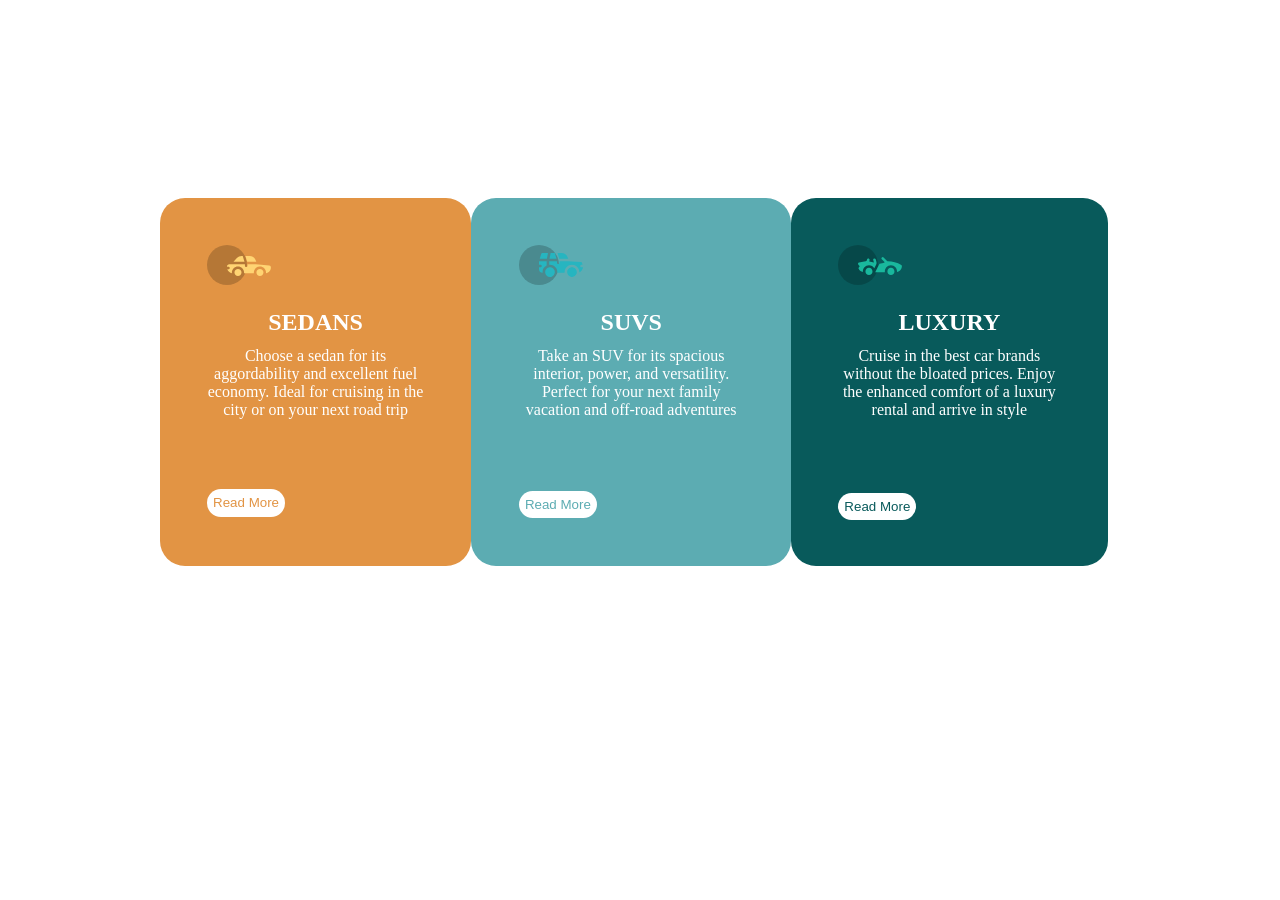
<file: front-end-mentor with FLEX/index.html>
<!DOCTYPE html>
<html lang="en">
  <head>
    <meta charset="UTF-8" />
    <meta http-equiv="X-UA-Compatible" content="IE=edge" />
    <meta name="viewport" content="width=device-width, initial-scale=1.0" />
    <link rel="stylesheet" href="./style/style.css">
    <title>3-colums</title>
  </head>
  <body>
    <div class="cards">
      <div class="sedans">
          <div class="imgh1">
          <img src="./icon-sedans.svg" alt="sedan">
          <h2>SEDANS</h2>
        </div>
        <p>
          Choose a sedan for its aggordability and excellent fuel economy. Ideal
          for cruising in the city or on your next road trip
        </p>
        <button class="bt1">Read More</button>
      </div>
      <div class="suvs">
        <div class="imgh2">
          <img src="./icon-suvs.svg" alt="suv">
          <h2>SUVS</h2>
        </div>
        <p>
          Take an SUV for its spacious interior, power, and versatility. Perfect
          for your next family vacation and off-road adventures
        </p>
        <button class="bt2">Read More</button>
      </div>
      <div class="luxury">
        <div class="imgh3">
          <img src="./icon-luxury.svg" alt="luxury">
          <h2>LUXURY</h2>
        </div>
        <p>
          Cruise in the best car brands without the bloated prices. Enjoy the
          enhanced comfort of a luxury rental and arrive in style
        </p>
        <button class="bt3">Read More</button>
      </div>
    </div>
  </body>
</html>
</file>
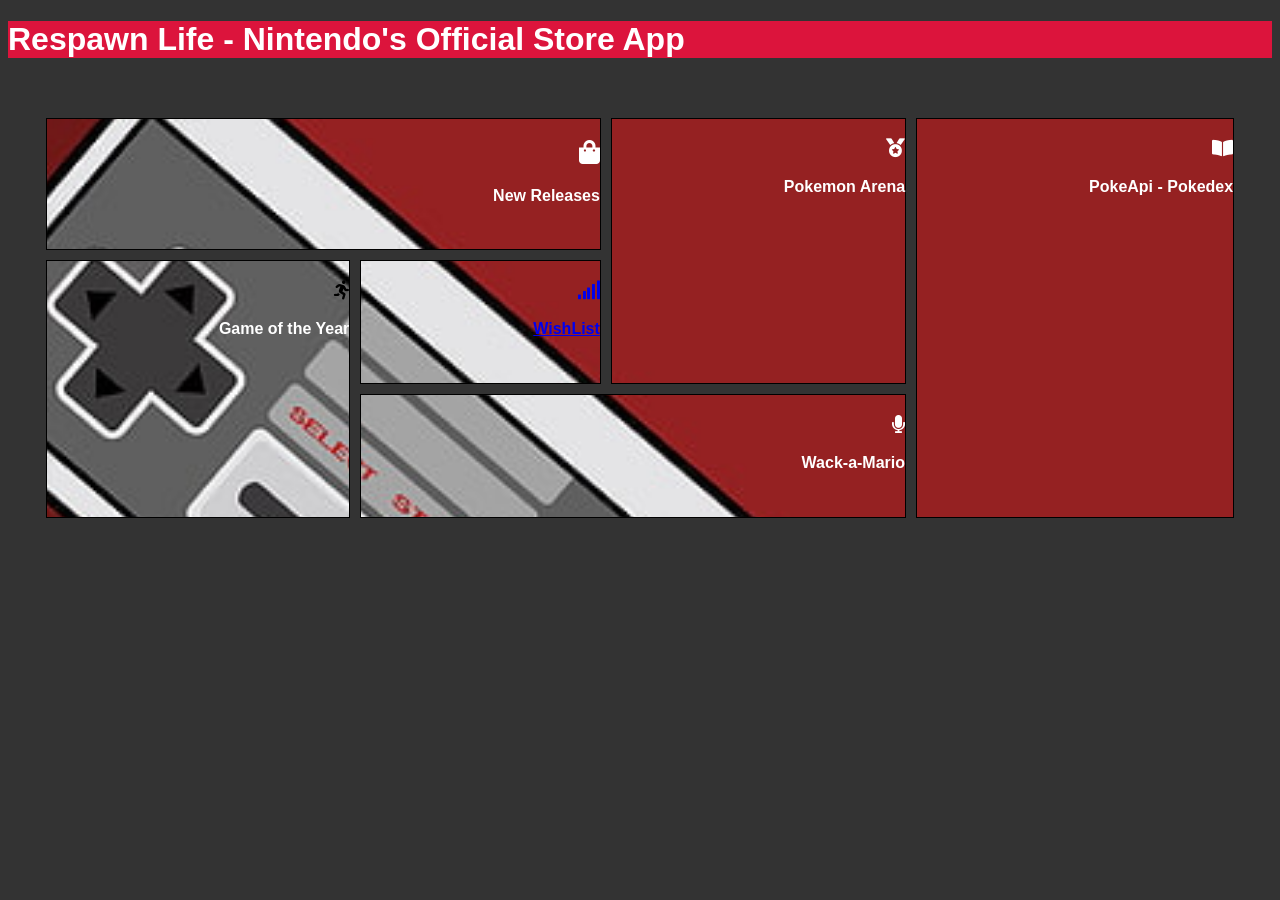
<file: PROYECTO V - NINTENDO WITH GRID/index.html>
<!DOCTYPE html>
<html lang="en">
  <head>
    <meta charset="UTF-8" />
    <meta http-equiv="X-UA-Compatible" content="IE=edge" />
    <meta name="viewport" content="width=device-width, initial-scale=1.0" />
    <link rel="stylesheet" href="./styles/style.css" />
    <link
      rel="stylesheet"
      href="https://cdnjs.cloudflare.com/ajax/libs/font-awesome/5.13.0/css/all.min.css"
    />
    <title>Videogames</title>
  </head>
  <body>
    <div class="respawn">
      <header>
        <h1>Respawn Life - Nintendo's Official Store App</h1>
      </header>
    </div>

    <div class="grid-container">
      <div class="bloq1">
        <a id="link" href="./releases.html">
          <h2><i class="fas fa-shopping-bag"></i></h2>
          <p><b>New Releases</b></p>
        </a>
      </div>

      <div role="navigation" class="bloq2">
        <a id="link" href="./POKEAPI/index.html">
        <h3><i class="fas fa-book-open"></i></h3>
        <p>
          <b>PokeApi - Pokedex</b>
        </p>
      </a>
      </div>

      <div class="bloq3">
        <a id="link" href="./COMPRA VIDEOJUEGO/purchase.html">
          <h3><i class="fas fa-running"></i></h3>
          <p><b>Game of the Year</b></p>
        </a>
      </div>
      <div class="bloq4">
        <a id="linkWish" href="./WISHLIST/wishlist.html">
        <h3><i class="fas fa-signal"></i></h3>
        <p><b>WishList</b></p>
        </a>
      </div>
      <div class="bloq5">
        <a id="linkPoke" href="./PROYECTO POKEMON/pokeapi.html">
        <h3><i class="fas fa-medal"></i></h3>
        <p><b>Pokemon Arena</b></p>
      </a>
      </div>
      <div class="bloq6">
        <h3><i class="fas fa-microphone"></i></h3>
        <p><b>Wack-a-Mario</b></p>
      </div>
    </div>
  </body>
</html>
</file>
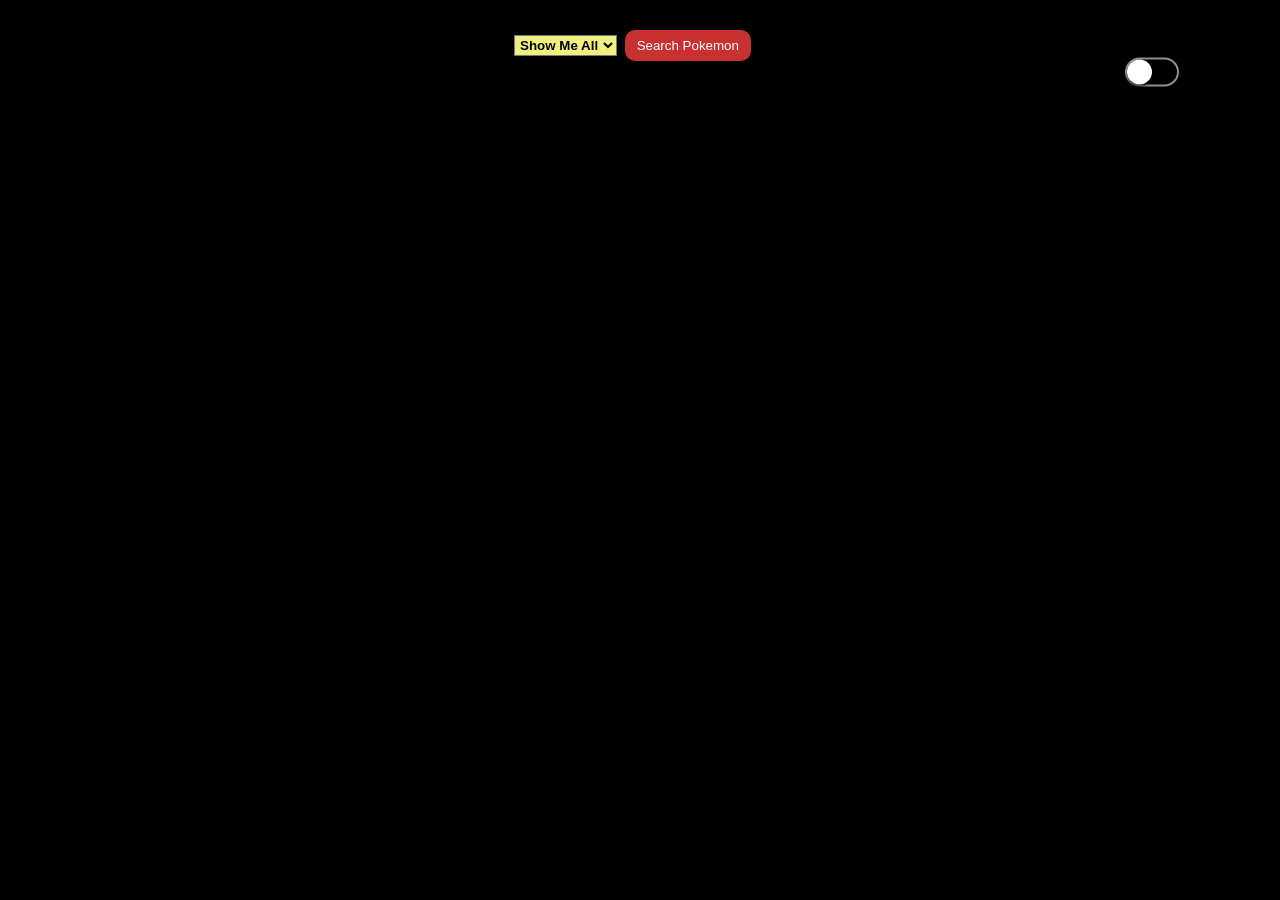
<file: PROYECTO V - NINTENDO WITH GRID/POKEAPI/index.html>
<!DOCTYPE html>
<html lang="en">
<head>
    <meta charset="UTF-8">
    <meta http-equiv="X-UA-Compatible" content="IE=edge">
    <meta name="viewport" content="width=device-width, initial-scale=1.0">
    <link rel="stylesheet" href="./styles/styles.css">
    <script type="text/javascript" src="./script.js"></script>
    <title>Pokedex</title>
</head>
<body>
    <h1>
    <select label='search by Type' name="tipos" id="tiposPokemon" class="selector">
        <option value="showMeAll">Show Me All</option>
        <option value="grass">Grass</option>
        <option value="fire" data-imgesrc="./fire.png">Fire</option>
        <option value="water">Water</option>
        <option value="bug">Bug</option>
        <option value="normal">Normal</option>
        <option value="poison">Poison</option>
        <option value="electric">Electric</option>
        <option value="ground">Ground</option>
        <option value="fairy">Fairy</option>
        <option value="fighting">Fighting</option>
        <option value="psychic">Psychic</option>
        <option value="rock">Rock</option>
        <option value="ghost">Ghost</option>
        <option value="dragon">Dragon</option>
        <option value="ice">Ice</option>
    </select>
    <button id='filtro' class="btonBuscar">Search Pokemon</button>
    <div class="display">
    <label class="label toggle">
      <input id="switch" type="checkbox" class="toggle_input" />
      <div class="toggle-control"></div>
    </label>
  </div>
      
</h1>
</body>
</html>
</file>
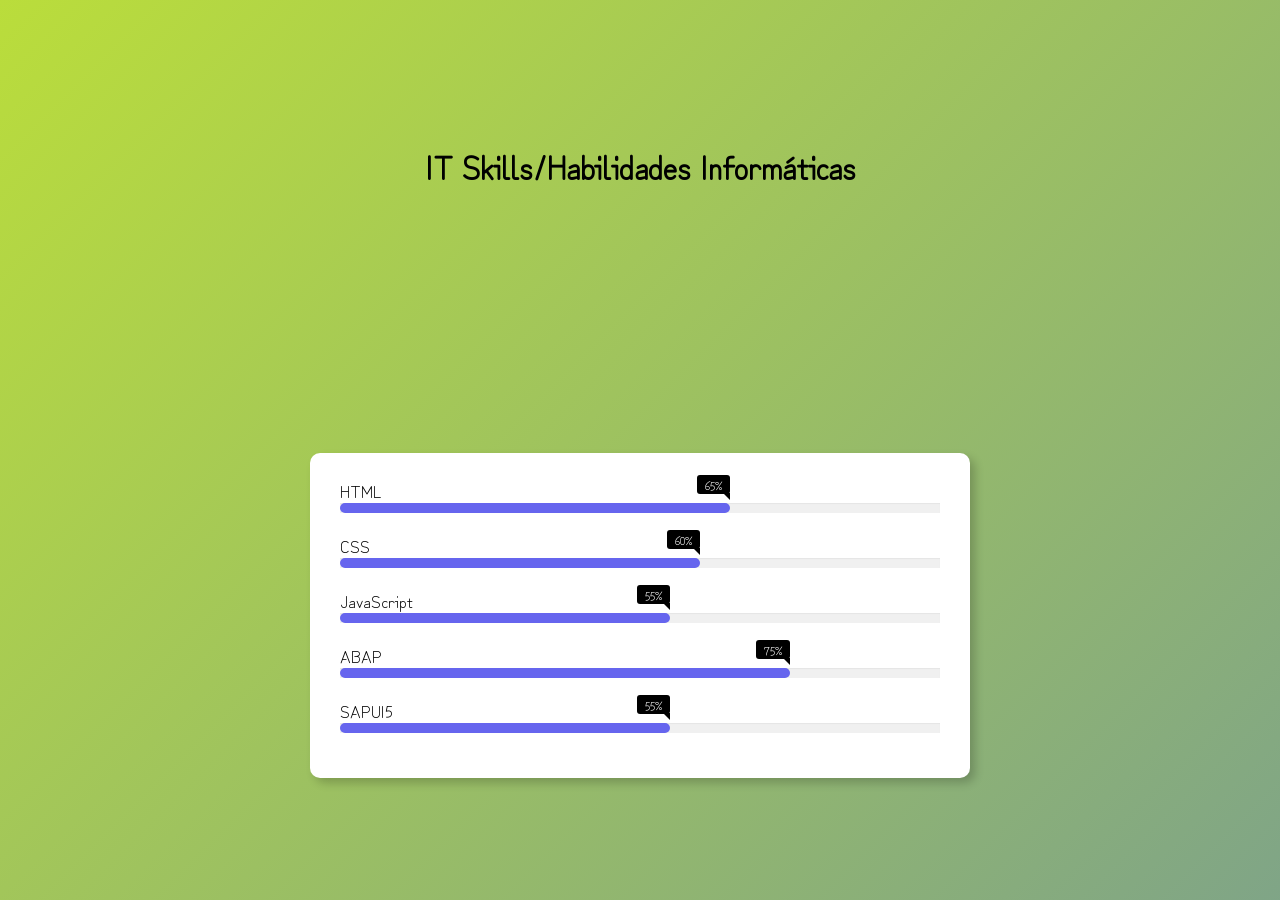
<file: PROYECTO I II y III (PORTFOLIO + LOGIN + SUBSCRIBE)/aboutme.html>
<!DOCTYPE html>
<html lang="en">
  <head>
    <meta charset="UTF-8" />
    <meta http-equiv="X-UA-Compatible" content="IE=edge" />
    <meta name="viewport" content="width=device-width, initial-scale=1.0" />
    <link rel="stylesheet" type="text/css" href="aboutme.css" />
    <link
      href="https://fonts.googleapis.com/css2?family=Fruktur&family=Zen+Kurenaido&display=swap"
      rel="stylesheet"
    />
    <title>About Me!</title>
  </head>
  <body>
    <h1>IT Skills/Habilidades Informáticas</h1>
    <div class="skills-bar">
      <div class="bar">
        <div class="info">
          <span>HTML</span>
          <div class="progress-line html"><span></span></div>
        </div>
      </div>

      <div class="bar">
        <div class="info">
          <span>CSS</span>
          <div class="progress-line css"><span></span></div>
        </div>
      </div>

      <div class="bar">
        <div class="info">
          <span>JavaScript</span>
          <div class="progress-line js"><span></span></div>
        </div>
      </div>

      <div class="bar">
        <div class="info">
          <span>ABAP</span>
          <div class="progress-line abap"><span></span></div>
        </div>
      </div>

      <div class="bar">
        <div class="info">
          <span>SAPUI5</span>
          <div class="progress-line sapui5"><span></span></div>
        </div>
      </div>
    </div>
  </body>
</html>
</file>
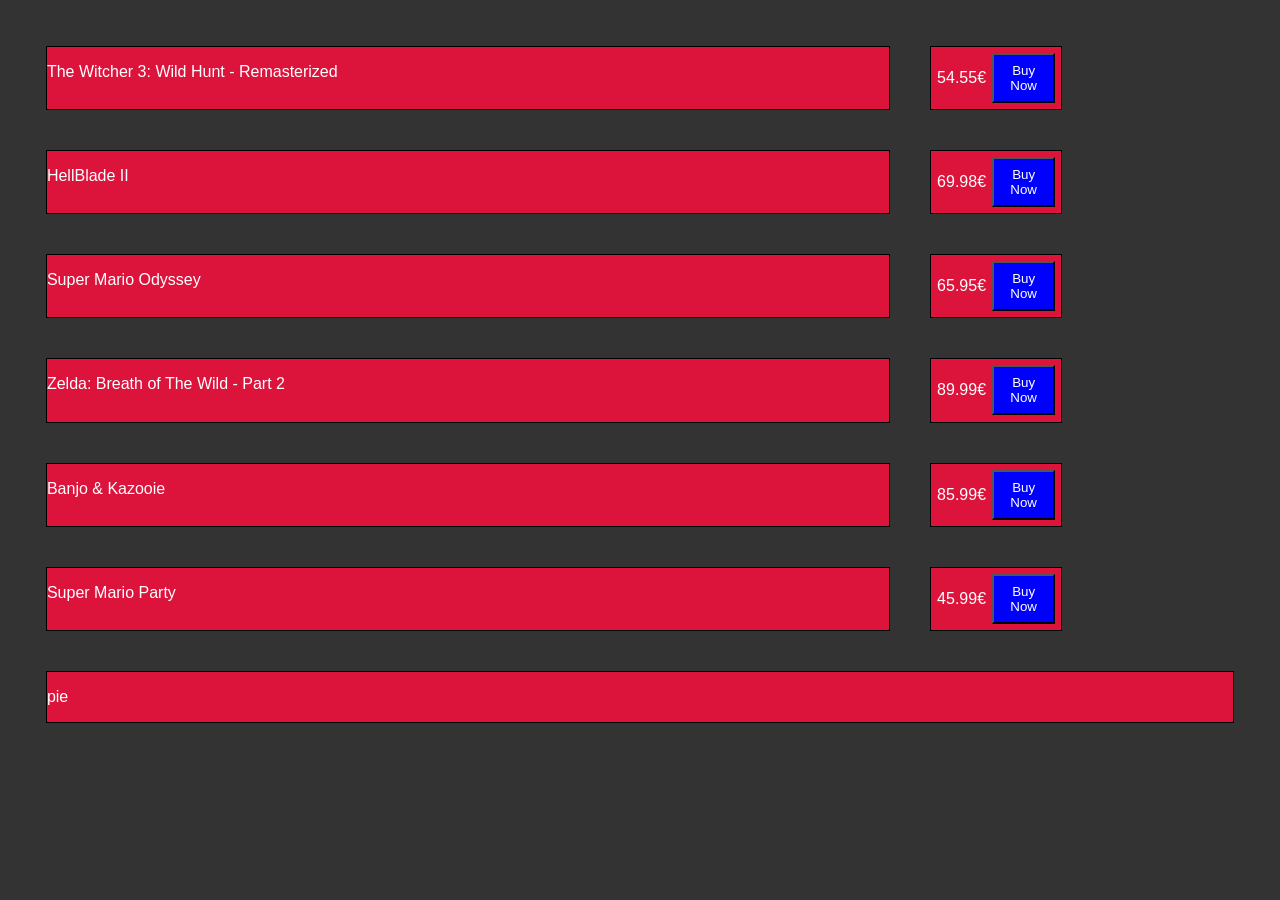
<file: PROYECTO V - NINTENDO WITH GRID/releases.html>
<!DOCTYPE html>
<html lang="en">
  <head>
    <meta charset="UTF-8" />
    <meta http-equiv="X-UA-Compatible" content="IE=edge" />
    <meta name="viewport" content="width=device-width, initial-scale=1.0" />
    <link rel="stylesheet" href="releases.css" />
    <title>Releases</title>
  </head>
  <body>
    <div class="container">
      <div class="game1">
        <p>The Witcher 3: Wild Hunt - Remasterized</p>
      </div>
      <div class="game1-eur">
        <p>54.55€</p>
        <button>Buy Now</button>
      </div>

      <div class="game2">
        <p>HellBlade II</p>
      </div>
      <div class="game1-eur">
        <p>69.98€</p>
        <button>Buy Now</button>
      </div>

      <div class="game3">
        <p>Super Mario Odyssey</p>
      </div>
      <div class="game1-eur">
        <p>65.95€</p>
        <button>Buy Now</button>
      </div>
      <div class="game4">
        <p>Zelda: Breath of The Wild - Part 2</p>
      </div>
      <div class="game1-eur">
        <p>89.99€</p>
        <button>Buy Now</button>
      </div>

      <div class="game5">
        <p>Banjo & Kazooie</p>
      </div>
      <div class="game1-eur">
        <p>85.99€</p>
        <button>Buy Now</button>
      </div>
      <div class="game6">
        <p>Super Mario Party</p>
      </div>
      <div class="game1-eur">
        <p>45.99€</p>
        <button>Buy Now</button>
      </div>
    </body>
    <div class="footer">
      <footer>
      
         <p>pie</p>
        
      </footer>
    </div>
    </div>

</html>
</file>
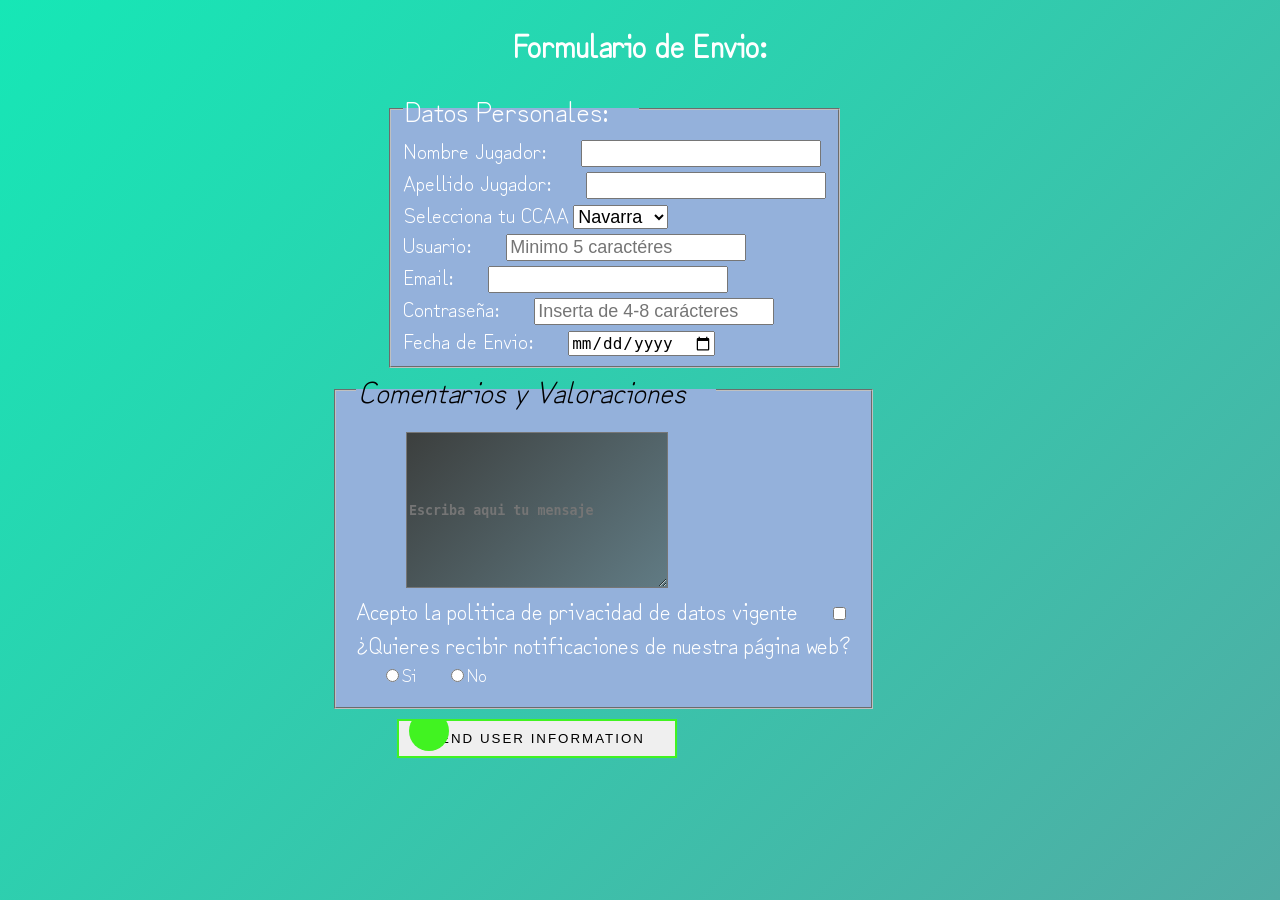
<file: PROYECTO I II y III (PORTFOLIO + LOGIN + SUBSCRIBE)/PROJECT_HISTORY/subscribe.html>
<!DOCTYPE html>
<html lang="en">
<head>
    <meta charset="UTF-8">
    <meta http-equiv="X-UA-Compatible" content="IE=edge">
    <meta name="viewport" content="width=device-width, initial-scale=1.0">
    <link rel="stylesheet" type="text/css" href="./substyles/style.css" />
    <link href="https://fonts.googleapis.com/css2?family=Fruktur&family=Zen+Kurenaido&display=swap" rel="stylesheet">

    <title>Sing Up</title>
</head>
<body> 
    <form action="https://reqres.in/api/users" method="post" autocomplete="off">
    <h1 class="h1">Formulario de Envio:</h1>
      <div class="bloque x">
      <fieldset class="fieldset">
        <legend>Datos Personales:</legend>
        <label for="name">Nombre Jugador:</label>
        <input type="text" id="name" name="name" required />
        <br/>
        <label for="lname">Apellido Jugador:</label>
        <input type="text" id="lname" name="lname" required />
        <br/>
        <label>Selecciona tu CCAA</label>
        <select name="ccaa" id="ccaa">
          <option value="navarra">Navarra</option>
          <option value="euskadi">Euskadi</option>
          <option value="madrid">Madrid</option>
          <option value="cataluña">Cataluña</option>
        </select>
        <br/>
        <label for="username">Usuario:</label>
        <input type="text" id="username" name="username" pattern="[A-Za-z0-9]{5,20}" placeholder="Minimo 5 caractéres"/>
        <br/>
        <label for="email">Email:</label>
        <input type="email" id="email" name="email" pattern="[a-z0-9._%+-]+@[a-z0-9.-]+\.[a-z]{2,4}"/>
        <br/>
        <label for="pwd">Contraseña:</label>
        <input type="password" id="pwd" name="pwd" placeholder="Inserta de 4-8 carácteres" minlength="4" maxlength="8"/>
        <br/>

        <label for="fecha">Fecha de Envio:</label>
        <input type="date" id="date" name="date"/>
        <br/>
      </fieldset>
    </div>
    <div class="bloque y">
      <fieldset class="fieldset">
        <legend>Comentarios y Valoraciones</legend>
        <textarea name="message" id="message" cols="30" rows="10" placeholder="Escriba aqui tu mensaje"></textarea>
      </br>
        <label for="suscr">Acepto la politica de privacidad de datos vigente</label>
        <input type="checkbox" id="suscr" name="suscr" required />
      </br>
        <label for="sino">¿Quieres recibir notificaciones de nuestra página web?</label>
      </br>
        <input type="radio" id="si" name="si" >Si</input>
        <input type="radio" id="no" name="no" >No</input>

      </fieldset>
    </div>

      <div class= "btn">
        <button class="boton" type="input"><span></span>Send User Information</button>

        <script src="https://code.jquery.com/jquery-3.6.0.min.js"></script>
        <script>
          $(document).ready(function(e){
            $('.boton').on('mouseenter', function(e){
              x = e.pageX - $(this).offset().left;
              y = e.pageY - $(this).offset().top;
              $(this).find('span').css({top:y, left:x})
            })
            $('.boton').on('mouseout', function(e){
              x = e.pageX - $(this).offset().left;
              y = e.pageY - $(this).offset().top;
              $(this).find('span').css({top:y, left:x})
            })
          })
        </script>
      </div>
      <!---<a name="respuestas" href="formulario.html">Enviar Respuestas</a> <!---Esto lo haremos más adelante para meter el formulario en otro html-->
  
    </form>



</body>
</html>
</file>
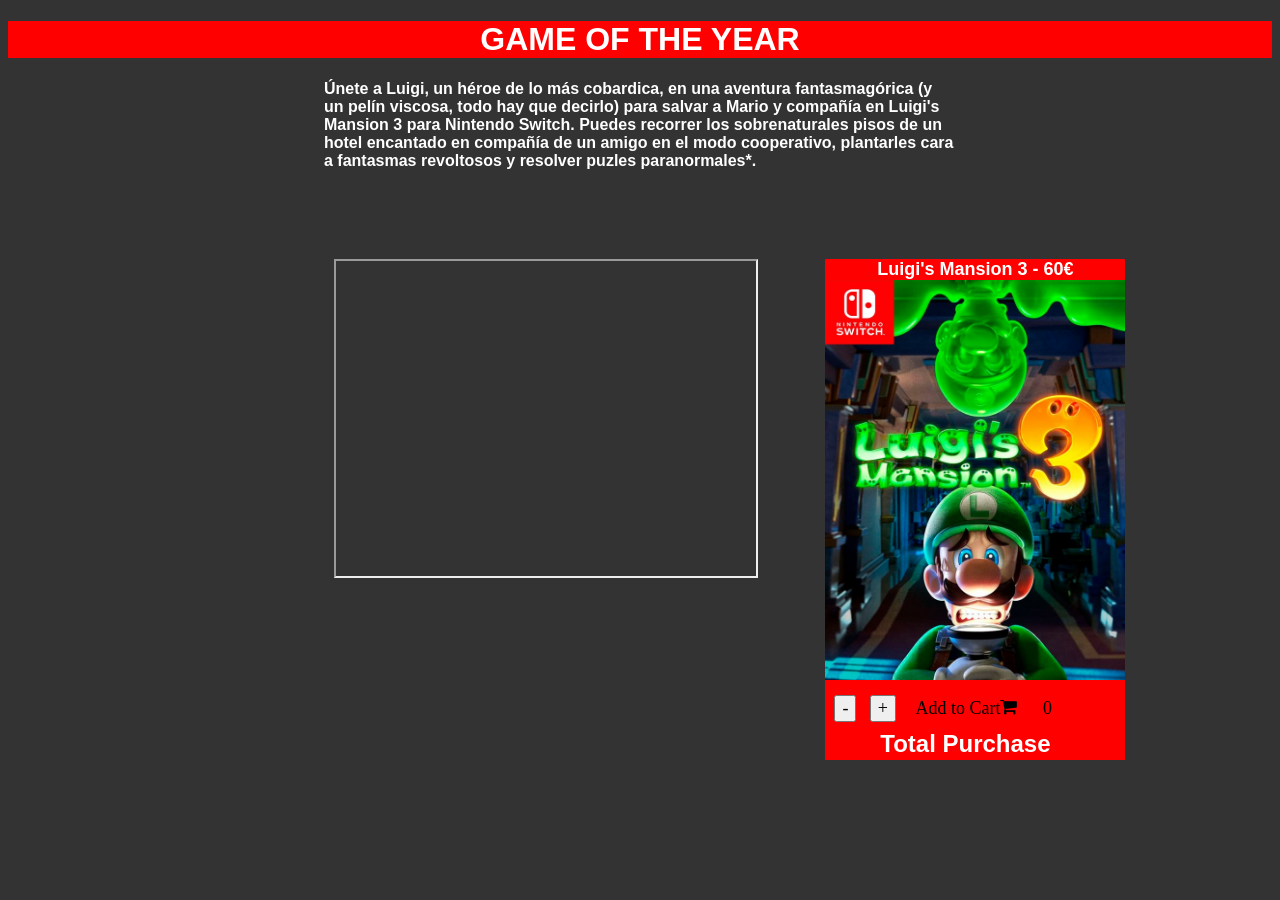
<file: PROYECTO V - NINTENDO WITH GRID/COMPRA VIDEOJUEGO/purchase.html>
<!DOCTYPE html>
<html lang="en">
  <head>
    <meta charset="UTF-8" />
    <meta http-equiv="X-UA-Compatible" content="IE=edge" />
    <meta name="viewport" content="width=device-width, initial-scale=1.0" />
    <title>Game of The Year</title>
    <script src="purchase.js"></script>
    <link rel="stylesheet" href="./styles/styles.css" />
    <link
      rel="stylesheet"
      href="https://cdnjs.cloudflare.com/ajax/libs/font-awesome/4.7.0/css/font-awesome.min.css"
    />
    <script></script>
  </head>
  <body>
    <header class="header">
      <h1>GAME OF THE YEAR</h1>
    </header>

    <div class="intro">
      <p>
        <b
          >Únete a Luigi, un héroe de lo más cobardica, en una aventura
          fantasmagórica (y un pelín viscosa, todo hay que decirlo) para
          salvar a Mario y compañía en Luigi's Mansion 3 para Nintendo Switch.
          Puedes recorrer los sobrenaturales pisos de un hotel encantado en
          compañía de un amigo en el modo cooperativo, plantarles cara a
          fantasmas revoltosos y resolver puzles paranormales*.</b
        >
      </p>
    </div>
    <div class="all">

      <div class="video">
        <iframe
          width="420"
          height="315"
          src="https://www.youtube.com/embed/T9s0hLDUCu8?autoplay=1&mute=1"
        >
        </iframe>
      </div>
      <div class="sale-box">
        <div class="title">
          <h1>Luigi's Mansion 3 - 60€</h1>
        </div>
        <div class="cover">
          <img
            src="./juego-nintendo-luigis-mansion-3-switch-cover.jpg"
            alt="luigui"
          />
        </div>
        <div class="cart">
          <button id="restar" class="botones button">-</button>
          <button id="sumar" class="botones button">+</button>
          <p class="botones">Add to Cart <i class="fa fa-shopping-cart"></i></p>
          <p class="botones" id="contador">0</p>
        </div>
        <div class="total">
          <h2 id="total">Total Purchase</h2>
        </div>
        <div id="caja"></div>
      </div>
    </div>
  </body>
</html>
</file>
<file: front-end-mentor with FLEX/style/style.css>
.cards {
  display: -webkit-inline-box;
  display: -ms-inline-flexbox;
  display: inline-flex;
  color: white;
  width: 75%;
  padding-top: 15%;
  padding-left: 12%;
  height: 300%;
}

@media (max-width: 390px) {
  .cards {
    -webkit-box-orient: vertical;
    -webkit-box-direction: normal;
        -ms-flex-direction: column;
            flex-direction: column;
  }
}

.cards .sedans {
  background-color: #e29444;
  padding: 5%;
  border-radius: 25px;
}

.cards .sedans .imgh1 {
  height: 30%;
}

.cards .sedans .imgh1 h2 {
  text-align: center;
}

.cards .sedans p {
  text-align: center;
  height: auto;
}

.cards .sedans .bt1 {
  margin-top: 17%;
  color: #e29444;
  background-color: white;
  height: 10%;
  border-radius: 40px;
  border: none;
}

@media (max-width: 390px) {
  .cards .sedans .bt1 {
    margin-left: 30%;
  }
}

@media (min-width: 1200px) {
  .cards .sedans .bt1 {
    margin-top: 25%;
  }
}

.suvs {
  background-color: #5cacb2;
  padding: 5%;
  border-radius: 25px;
}

.suvs .imgh2 {
  height: 30%;
}

.suvs .imgh2 h2 {
  text-align: center;
}

.suvs p {
  text-align: center;
  height: auto;
}

.suvs .bt2 {
  margin-top: 25%;
  color: #5cacb2;
  background-color: white;
  height: 10%;
  border-radius: 40px;
  border: none;
}

@media (max-width: 390px) {
  .suvs .bt2 {
    margin-left: 30%;
  }
}

.luxury {
  background-color: #085a5b;
  padding: 5%;
  border-radius: 25px;
}

.luxury .imgh3 {
  height: 30%;
}

.luxury .imgh3 h2 {
  text-align: center;
}

.luxury p {
  text-align: center;
}

.luxury .bt3 {
  margin-top: 26%;
  color: #085a5b;
  background-color: white;
  height: 10%;
  border-radius: 40px;
  border: none;
}

@media (max-width: 390px) {
  .luxury .bt3 {
    margin-left: 30%;
  }
}
/*# sourceMappingURL=style.css.map */
</file>
<file: PROYECTO V - NINTENDO WITH GRID/styles/style.css>
@charset "UTF-8";
body {
  background: #333;
  color: #fff;
  font-family: "Roboto", sans-serif;
}

.respawn header {
  background-color: crimson;
  color: white;
}

.grid-container {
  display: -ms-grid;
  display: grid;
  /**Ponemos display grid para hacer la página con este formato**/
  height: 400px;
  -ms-grid-columns: auto auto auto auto;
      grid-template-columns: auto auto auto auto;
  /**Con esto asignamos valores de tamaño a cada una de las columnas que quiero crear
    con auto auto auto creamos tres columnas de igual tamaño calculadas por el navegador
    con 30px auto 50px le damos anchura fija a la primera y tercera y la segunda se ajusta automaticamente**/
  padding: 3%;
  grid-gap: 10px;
}

.grid-container > div {
  background: url("./mando.png");
  background-size: cover;
  background-attachment: fixed;
  cursor: pointer;
  border: solid 1px black;
}

.grid-container > div:hover {
  opacity: 0.3;
  -webkit-transform: scale(0.98);
          transform: scale(0.98);
  -webkit-transition: all 0.5s ease-in;
  transition: all 0.5s ease-in;
  -webkit-transition: all 0.5s ease-out;
  transition: all 0.5s ease-out;
}

.grid-container .bloq1 {
  -ms-grid-column: 1;
  -ms-grid-column-span: 2;
  grid-column: 1 / span 2;
  /*Donde quiero que empiece y termine esta columna*/
  text-align: right;
  color: white;
}

.grid-container .bloq1 a {
  color: white;
  text-decoration: none;
}

.grid-container .bloq2 {
  -ms-grid-row: 1;
  -ms-grid-row-span: 3;
  grid-row: 1 / 4;
  -ms-grid-column: 4;
  grid-column: 4 / 4;
  text-align: right;
  color: white;
}

.grid-container .bloq2 a {
  color: white;
  text-decoration: none;
}

.grid-container .bloq3 {
  -ms-grid-row: 2;
  -ms-grid-row-span: 2;
  grid-row: 2 / 4;
  color: white;
  text-align: right;
}

.grid-container .bloq3 a {
  color: white;
  text-decoration: none;
}

.grid-container .bloq3 h3 {
  color: black;
}

.grid-container .bloq4 {
  -ms-grid-row: 2;
  grid-row: 2 / 2;
  color: white;
  text-align: right;
}

.grid-container .bloq5 {
  -ms-grid-row: 1;
  -ms-grid-row-span: 2;
  grid-row: 1 / 3;
  color: white;
  text-align: right;
}

.grid-container .bloq5 a {
  color: white;
  text-decoration: none;
}

.grid-container .bloq6 {
  -ms-grid-column: 2;
  -ms-grid-column-span: 2;
  grid-column: 2 / 4;
  color: white;
  text-align: right;
}
/*# sourceMappingURL=style.css.map */
</file>
<file: PROYECTO V - NINTENDO WITH GRID/POKEAPI/styles/styles.css>
/**maxwidth es eso o menos**/
h1 {
  background-color: transparent;
}

@media (max-width: 390px) {
  h1 {
    display: -webkit-inline-box;
    display: -ms-inline-flexbox;
    display: inline-flex;
    padding-inline: 3%;
    text-align: center;
  }
}

@media (max-width: 770px) {
  h1 {
    display: -webkit-inline-box;
    display: -ms-inline-flexbox;
    display: inline-flex;
    padding-inline: 5%;
    text-align: center;
  }
}

h1 .selector {
  text-align: center;
  margin-left: 40%;
  padding: 1px;
  background-color: #f0f080;
  font-weight: bold;
}

@media (max-width: 390px) {
  h1 .selector {
    margin-left: 10%;
  }
}

h1 .selector :hover {
  padding: 2px;
}

h1 .btonBuscar {
  width: 10%;
  padding: 8px;
  height: 35%;
  border: none;
  outline: none;
  color: #fff;
  background: #c93030;
  cursor: pointer;
  position: relative;
  z-index: 0;
  border-radius: 10px;
  font-family: "Franklin Gothic Medium", "Arial Narrow", Arial, sans-serif;
}

@media (max-width: 390px) {
  h1 .btonBuscar {
    width: 30%;
    margin-left: 3%;
    padding: 3px;
    margin-top: 1%;
  }
}

@media (max-width: 770px) {
  h1 .btonBuscar {
    width: 40%;
  }
}

h1 .btonBuscar :before {
  content: "";
  background: linear-gradient(45deg, #ff0000, #ff7300, #fffb00, #48ff00, #00ffd5, #002bff, #7a00ff, #ff00c8, #ff0000);
  position: absolute;
  top: -2px;
  left: -2px;
  background-size: 400%;
  z-index: -1;
  -webkit-filter: blur(5px);
          filter: blur(5px);
  width: calc(100% + 4px);
  height: calc(100% + 4px);
  -webkit-animation: glowing 20s linear infinite;
          animation: glowing 20s linear infinite;
  opacity: 0;
  -webkit-transition: opacity 0.3s ease-in-out;
  transition: opacity 0.3s ease-in-out;
  border-radius: 10px;
}

h1 .btonBuscar :active {
  color: #e73737;
}

h1 .btonBuscar :active :after {
  background: transparent;
}

h1 .btonBuscar :hover:before {
  opacity: 1;
}

h1 .btonBuscar :after {
  z-index: -1;
  content: "";
  position: absolute;
  width: 100%;
  height: 100%;
  background: #cf5050;
  left: 0;
  top: 0;
  border-radius: 10px;
}

@-webkit-keyframes glowing {
  0% {
    background-position: 0 0;
  }
  50% {
    background-position: 400% 0;
  }
  100% {
    background-position: 0 0;
  }
}

@keyframes glowing {
  0% {
    background-position: 0 0;
  }
  50% {
    background-position: 400% 0;
  }
  100% {
    background-position: 0 0;
  }
}

h1 .display {
  position: absolute;
  top: 8%;
  left: 90%;
  -webkit-transform: translate(-50%, -50%);
          transform: translate(-50%, -50%);
}

h1 .toggle .toggle-control {
  -webkit-transition: 0.3s cubic-bezier(0.95, 0.05, 0.795, 0.035);
  transition: 0.3s cubic-bezier(0.95, 0.05, 0.795, 0.035);
  width: 50px;
  height: 25px;
  display: block;
  border: 2px solid #8E8E93;
  border-radius: 25px;
  background-color: rgba(0, 0, 0, 0.06);
  position: relative;
}

h1 .toggle .toggle-control:after {
  -webkit-transition: 0.3s cubic-bezier(0.95, 0.05, 0.795, 0.035);
  transition: 0.3s cubic-bezier(0.95, 0.05, 0.795, 0.035);
  content: "";
  width: 25px;
  height: 25px;
  display: block;
  background-color: #fff;
  border-radius: 50%;
  -webkit-box-shadow: 0 1px 2px rgba(0, 0, 0, 0.4), 0 3px 2px rgba(0, 0, 0, 0.4);
          box-shadow: 0 1px 2px rgba(0, 0, 0, 0.4), 0 3px 2px rgba(0, 0, 0, 0.4);
  position: absolute;
  top: 0;
  left: 0;
}

h1 .toggle input {
  display: none;
}

h1 .toggle input:checked + .toggle-control {
  border-color: #4cd964;
  background-color: #4cd964;
}

h1 .toggle input:checked + .toggle-control:after {
  left: 25px;
}

body {
  background-color: #333;
}

.mainContainer {
  display: -webkit-box;
  display: -ms-flexbox;
  display: flex;
  -webkit-box-orient: horizontal;
  -webkit-box-direction: normal;
      -ms-flex-direction: row;
          flex-direction: row;
  -ms-flex-wrap: wrap;
      flex-wrap: wrap;
  width: 100%;
  padding: 5%;
}

@media (max-width: 390px) {
  .mainContainer {
    padding: 0%;
  }
}

.mainContainer .card_pkm {
  font-weight: bold;
  margin: 10px;
  padding: 20px;
  background-color: #cccc;
  font-size: 20px;
  border: 4px solid;
  -o-border-image: linear-gradient(to bottom, red, rgba(0, 0, 0, 0)) 1 100%;
     border-image: -webkit-gradient(linear, left top, left bottom, from(red), to(rgba(0, 0, 0, 0))) 1 100%;
     border-image: linear-gradient(to bottom, red, rgba(0, 0, 0, 0)) 1 100%;
  color: white;
  width: 25%;
  text-align: center;
  font-family: 'Times New Roman', Times, serif;
  font-size: 18;
}

.mainContainer .card_pkm:hover {
  padding: 25px;
  background-color: #2c90ca;
}

.mainContainer .card_pkm h2 {
  padding: 1%;
}

@media (max-width: 390px) {
  .mainContainer .card_pkm h2 {
    font-size: medium;
    text-align: center;
  }
}

.mainContainer .card_pkm p {
  padding: 1%;
  border: solid;
  border-color: red;
}

.mainContainer .card_pkm img {
  max-width: 100%;
}

.modal {
  position: fixed;
  top: 30%;
  left: 50%;
  -webkit-transform: translate(-50%, -50%) scale(1);
          transform: translate(-50%, -50%) scale(1);
  -webkit-transition: 200ms ease-in-out;
  transition: 200ms ease-in-out;
  border: 1px solid crimson;
  border-radius: 10%;
  z-index: 10;
  background-color: white;
  width: 500px;
  max-width: 80%;
}

.modal .modal.active {
  -webkit-transform: translate(-50%, -50%) scale(1);
          transform: translate(-50%, -50%) scale(1);
}

.modal .modal-header {
  padding: 10px 15px;
  display: -webkit-box;
  display: -ms-flexbox;
  display: flex;
  -webkit-box-pack: justify;
      -ms-flex-pack: justify;
          justify-content: space-between;
  -webkit-box-align: center;
      -ms-flex-align: center;
          align-items: center;
  border-bottom: 1px solid black;
}

.modal .modal-header .title {
  font-size: 1.25rem;
  font-weight: bold;
}

.modal .modal-header .close-button {
  cursor: pointer;
  border: none;
  outline: none;
  background: none;
  font-size: 1.25rem;
  font-weight: bold;
}

.modal .modal-body {
  padding: 10px 15px;
}

.modal .habilidad {
  text-align: center;
  font-family: 'Times New Roman', Times, serif;
  font-weight: bold;
  border: none;
}
/*# sourceMappingURL=styles.css.map */
</file>
<file: PROYECTO I II y III (PORTFOLIO + LOGIN + SUBSCRIBE)/aboutme.css>
body {
  font-family: "Fruktur", cursive;
  font-family: "Zen Kurenaido", sans-serif;
  background: linear-gradient(-45deg, #383636, #5f5056, #6c92a0, #badd3b);
  background-size: 400% 400%;
  -webkit-animation: gradient 15s ease infinite;
  animation: gradient 15s ease infinite;
}

@-webkit-keyframes gradient {
  0% {
    background-position: 0% 50%;
  }
  50% {
    background-position: 100% 50%;
  }
  100% {
    background-position: 0% 50%;
  }
}

html,
body {
  place-items: center;
  display: grid;
  height: 100%;
  color: black;
}

.skills-bar {
  width: 600px;
  background: white;
  border-radius: 10px;
  padding: 25px 30px;
  box-shadow: 5px 5px 10px rgba(0, 0, 0, 0.2);
}

.skills-bar .bar {
  margin: 20px 0;
}

.skills-bar .bar:first-child {
  margin-top: 0px;
}
.skills-bar .bar .info {
  margin-bottom: 5px;
}

.skills-bar .bar .info span {
  font-size: 17px;
  font-weight: 500;
}

.skills-bar .bar .progress-line {
  position: relative;
  height: 10px;
  width: 100%;
  background: #f0f0f0;
  box-shadow: inset 0px 1px 1px rgba(0, 0, 0, 0.05),
    0px 1px rgba(255, 255, 255, 0.8);
}
.bar .progress-line span {
  height: 100%;
  width: 80%;
  background: #6665ee;
  position: absolute;
  border-radius: 10px;
}

.bar .progress-line.html span {
  width: 65%;
}

.bar .progress-line.css span {
  width: 60%;
}

.bar .progress-line.js span {
  width: 55%;
}

.bar .progress-line.abap span {
  width: 75%;
}

.bar .progress-line.sapui5 span {
  width: 55%;
}

.bar .progress-line span::before {
  position: absolute;
  content: "";
  right: 0;
  top: -10px;
  height: 0;
  width: 0;
  border: 7px solid transparent;
  border-bottom-width: 0px;
  border-right-width: 0px;
  border-top-color: #000;
}
.bar .progress-line span::after {
  position: absolute;

  right: 0;
  top: -28px;
  color: #fff;
  font-size: 12px;
  font-weight: 500;
  background: #000;
  padding: 1px 8px;
  border-radius: 3px;
}

.bar .progress-line.html span::after {
  content: "65%";
}

.bar .progress-line.css span::after {
  content: "60%";
}

.bar .progress-line.js span::after {
  content: "55%";
}

.bar .progress-line.abap span::after {
  content: "75%";
}

.bar .progress-line.sapui5 span::after {
  content: "55%";
}
</file>
<file: PROYECTO V - NINTENDO WITH GRID/releases.css>
body {
    background: #333;
    color: #fff;
    font-family: "Roboto", sans-serif;
  }


  
  .container {
    display: grid; /**Ponemos display grid para hacer la página con este formato**/

    grid-template-columns: auto auto auto auto; /**Con esto asignamos valores de tamaño a cada una de las columnas que quiero crear
    con auto auto auto creamos tres columnas de igual tamaño calculadas por el navegador
    con 30px auto 50px le damos anchura fija a la primera y tercera y la segunda se ajusta automaticamente**/
    padding: 3%;
    grid-gap: 40px;
    grid-template-areas: 
    "body"
    "footer"

  }

  .container > div{
    border: solid 1px black;
    background-color: crimson;
    display: inline-flex;

    
  }

  .game1{
    grid-column: 1 /  4;
    text-align: center;
  }
  


  .game1-eur{
    width: fit-content;
    display: inline-flex;
    padding: 2%;
    
  }
  .game1-eur button{
      background-color: blue;
      color: white;
      margin-left: 5%;
  }


  .game2{
    grid-column: 1 /  4;
  }
  .game3{
    grid-column: 1 /  4;
  }
  .game4{
    grid-column: 1 /  4;
  }
  .game5{
    grid-column: 1 /  4;
  }
  .game6{
    grid-column: 1 /  4;
  }

 .footer{

 background-color: crimson;
 grid-column: 1 /  5;
  }
</file>
<file: PROYECTO I II y III (PORTFOLIO + LOGIN + SUBSCRIBE)/PROJECT_HISTORY/substyles/style.css>
@charset "UTF-8";
/**maxwidth es eso o menos - Es decir, de 390px hacia abajo**/
/**h1 es una class**/
.h1 {
  color: white;
  text-align: center;
  text-decoration: none;
  /**con hover conseguimos que al pasar el ratón por encima de la cabecera se ponga el color verde y 
  se aplique un padding de 5px consiguiendo un efecto de resalto **/
}

@media (max-width: 390px) {
  .h1 {
    font-size: 150%;
  }
}

.h1:hover {
  color: green;
  text-decoration: none;
  padding: 5px;
}

/**queremos inline-block porque metemos paddings y margins**/
.bloque {
  display: inline-block;
  -ms-flex-line-pack: center;
      align-content: center;
}

@media (max-width: 390px) {
  .bloque {
    display: block;
  }
}

.x {
  padding-inline: 100px;
}

@media (max-width: 390px) {
  .x {
    padding-inline: 10%;
  }
}

@media (min-width: 768px) {
  .x {
    padding-inline: 30%;
  }
}

legend {
  -webkit-box-align: center;
      -ms-flex-align: center;
          align-items: center;
  padding-right: 30px;
  font-size: 30px;
}

@media (min-width: 768px) {
  legend {
    font-size: 180%;
  }
}

input {
  margin-left: 30px;
  -ms-flex-line-pack: center;
      align-content: center;
}

@media (max-width: 390px) {
  input {
    font-size: large;
    margin-left: 0%;
  }
}

@media (min-width: 768px) {
  input {
    font-size: large;
  }
}

@media (max-width: 390px) {
  select {
    font-size: medium;
  }
}

@media (min-width: 768px) {
  select {
    font-size: large;
  }
}

.fieldset {
  background-color: #94b1db;
  color: white;
}

@media (min-width: 768px) {
  .fieldset label {
    font-size: 130%;
  }
}

@media (max-width: 390px) {
  .y {
    font-size: x-large;
    padding-inline: 0%;
  }
}

@media (min-width: 768px) {
  .y {
    padding-inline: 15%;
    font-size: large;
  }
}

@media (min-width: 1200px) {
  .y {
    padding-inline: 25%;
  }
}

.y textarea {
  background: linear-gradient(-45deg, #383636, #5f5056, #6d8f9b, #3c3f3e);
  background-size: 400% 400%;
  -webkit-animation: gradient 15s ease infinite;
  animation: gradient 15s ease infinite;
  color: white;
  font-weight: bold;
  -ms-flex-line-pack: center;
      align-content: center;
  margin-left: 50px;
}

.y .fieldset {
  background-color: #94b1db;
  color: white;
  padding: 20px;
  margin-left: 10px;
}

.y .fieldset legend {
  font-size: 30px;
  color: white;
  font-style: bold;
  font-style: italic;
  color: black;
}

@media (max-width: 390px) {
  .y .fieldset legend {
    font-size: x-large;
    color: white;
  }
}

/**Funcionalidad CSS Botón**/
@media (min-width: 768px) {
  .btn {
    margin-left: 30%;
  }
}

@media (max-width: 390px) {
  .btn {
    margin-left: 0%;
  }
}

.btn .boton {
  position: relative;
  padding: 10px 30px;
  border: 2px solid #41f321;
  margin: 10px;
  display: inline-block;
  text-decoration: none;
  color: black;
  letter-spacing: 2px;
  text-transform: uppercase;
  -webkit-transition: 0.5s;
  transition: 0.5s;
  overflow: hidden;
}

@media (max-width: 390px) {
  .btn .boton {
    font-size: 150%;
  }
}

@media (max-width: 390px) {
  .btn .boton {
    margin-top: 1%;
  }
}

.btn .boton:hover {
  color: black;
}

.btn .boton:hover span {
  width: 600px;
  height: 600px;
}

.btn .boton span {
  position: absolute;
  display: block;
  width: 40px;
  height: 40px;
  -webkit-transform: translate(-50%, -50%);
          transform: translate(-50%, -50%);
  border-radius: 50%;
  background: #41f321;
  -webkit-transition: width 0.5s, height 0.5s;
  transition: width 0.5s, height 0.5s;
}

body {
  /**El fichero subscribe.html tiene asignada la fuente Fruktur obtenida de la referencia
    <link href="https://fonts.googleapis.com/css2?family=Fruktur&family=Zen+Kurenaido&display=swap" rel="stylesheet">**/
  font-family: "Fruktur", cursive;
  font-family: "Zen Kurenaido", sans-serif;
  /**El body tiene un fondo de colores dinamico**/
  background: linear-gradient(-45deg, #383636, #5f5056, #6d8f9b, #16e7b6);
  background-size: 400% 600%;
  -webkit-animation: gradient 15s ease infinite;
  animation: gradient 15s ease infinite;
}

@media (max-width: 390px) {
  body {
    width: 100%;
    margin: 0%;
  }
}

@-webkit-keyframes gradient {
  0% {
    background-position: 0% 50%;
  }
  50% {
    background-position: 100% 50%;
  }
  100% {
    background-position: 0% 50%;
  }
}

@keyframes gradient {
  0% {
    background-position: 0% 50%;
  }
  50% {
    background-position: 100% 50%;
  }
  100% {
    background-position: 0% 50%;
  }
}
/*# sourceMappingURL=style.css.map */
</file>
<file: PROYECTO V - NINTENDO WITH GRID/COMPRA VIDEOJUEGO/styles/styles.css>
/**maxwidth es eso o menos**/
body {
  background: #333;
  color: #fff;
  font-family: "Roboto", sans-serif;
  height: 600px;
}

body .header {
  background-color: red;
  text-align: center;
}

body .intro {
  width: 50%;
  padding-inline: 5%;
  margin-left: 20%;
}

@media (max-width: 390px) {
  body .intro {
    margin-left: 1%;
    width: 90%;
  }
}

body .all {
  display: -webkit-inline-box;
  display: -ms-inline-flexbox;
  display: inline-flex;
  height: 600px;
  padding: 10px;
  margin: 4px;
  -webkit-box-orient: horizontal;
  -webkit-box-direction: normal;
      -ms-flex-direction: row;
          flex-direction: row;
  margin-left: 25%;
  margin-top: 5%;
}

@media (max-width: 390px) {
  body .all {
    -webkit-box-orient: vertical;
    -webkit-box-direction: normal;
        -ms-flex-direction: column;
            flex-direction: column;
    margin-left: 0%;
    margin-right: 2%;
  }
}

@media (max-width: 390px) {
  body .all .video iframe {
    width: 110%;
    height: 120%;
  }
}

body .all .sale-box {
  display: inline-block;
  background-color: transparent;
  border-color: black;
  margin-left: 10%;
  left: 10%;
  top: 10%;
  width: 250px;
  height: 400px;
}

@media (max-width: 390px) {
  body .all .sale-box {
    margin-top: 15%;
    margin-left: 3%;
  }
}

body .all .sale-box .title {
  background-color: red;
  color: white;
  font-size: xx-small;
  border-radius: 1px;
  text-align: center;
  width: 300px;
}

body .all .sale-box .title h1 {
  -webkit-margin-before: 0em;
          margin-block-start: 0em;
  -webkit-margin-after: 0em;
          margin-block-end: 0em;
}

body .all .sale-box .cover {
  background-color: red;
  width: 300px;
  height: 400px;
}

body .all .sale-box .cover img {
  width: 300px;
  height: 400px;
}

body .all .sale-box .cart {
  background-color: red;
  width: 300px;
  height: 50px;
}

body .all .sale-box .cart .botones {
  display: -webkit-inline-box;
  display: -ms-inline-flexbox;
  display: inline-flex;
  padding-inline: 2%;
  color: black;
  margin-left: 3%;
  font-size: large;
  font-family: Georgia, 'Times New Roman', Times, serif;
}

body .all .sale-box .cart .botones .button {
  color: black;
}

body .all .sale-box .total {
  background-color: red;
  width: 300px;
  height: 30px;
  text-align: center;
}

body .all .sale-box .total h2 {
  -webkit-margin-before: 0em;
          margin-block-start: 0em;
  -webkit-margin-after: 0em;
          margin-block-end: 0em;
  color: white;
}

body .all .sale-box .total h2 p {
  color: white;
  display: inline;
  padding-inline: 10px;
}

body .all .sale-box .btocaja {
  border-radius: 2px;
  color: red;
  font-size: large;
  border-color: black;
  border-width: 1px;
  margin-top: 5px;
  margin-left: 30px;
}

body .all .sale-box .btocaja:hover {
  padding: 5px;
}
/*# sourceMappingURL=styles.css.map */
</file>
